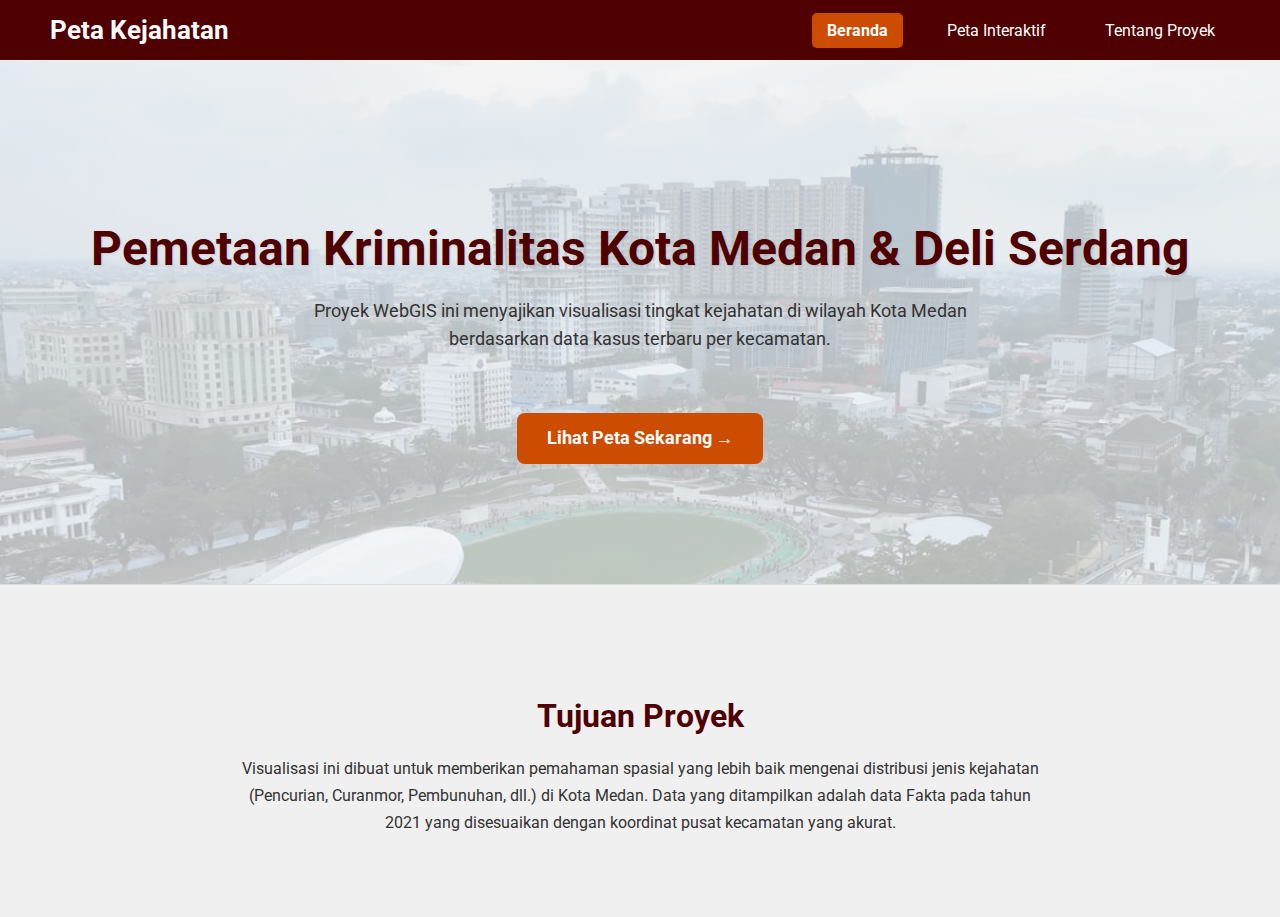
<file: kelompok4_B2/index.html>
<!DOCTYPE html>
<html lang="id">
<head>
    <meta charset="UTF-8">
    <meta name="viewport" content="width=device-width, initial-scale=1.0">
    <title>WebGIS Kejahatan</title>
    <link rel="stylesheet" href="style.css"> 
</head>
<body>

    <header id="main-header">
        <h1>Peta Kejahatan</h1>
        <nav>
            <a href="index.html" class="active">Beranda</a>
            <a href="map.html">Peta Interaktif</a>
            <a href="#about">Tentang Proyek</a>
        </nav>
    </header>

    <section id="hero-section">
        <h2>Pemetaan Kriminalitas Kota Medan & Deli  Serdang</h2>
        <p>Proyek WebGIS ini menyajikan visualisasi tingkat kejahatan di wilayah Kota Medan berdasarkan data kasus terbaru per kecamatan.</p>
        <a href="map.html" class="cta-button">Lihat Peta Sekarang →</a>
    </section>

    <section id="about">
        <h3>Tujuan Proyek</h3>
        <p>Visualisasi ini dibuat untuk memberikan pemahaman spasial yang lebih baik mengenai distribusi jenis kejahatan (Pencurian, Curanmor, Pembunuhan, dll.) di Kota Medan. Data yang ditampilkan adalah data Fakta pada tahun 2021 yang disesuaikan dengan koordinat pusat kecamatan yang akurat.</p>
        </section>
    
</body>
</html>
</file>
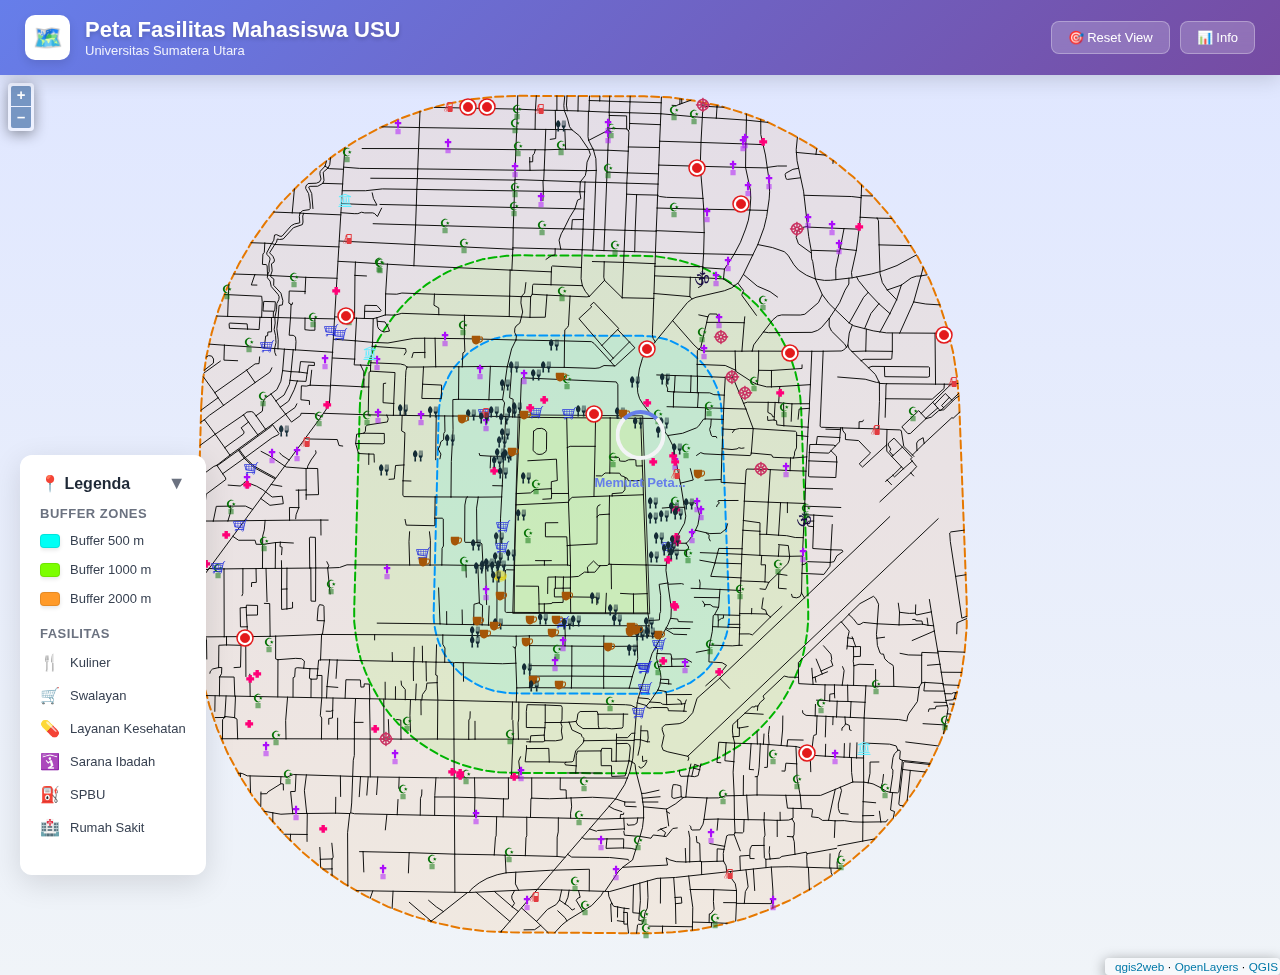
<file: Kelompok 3_A2/Web qgis/index.html>
<!doctype html>
<html lang="id">

<head>
    <meta charset="utf-8">
    <meta http-equiv="X-UA-Compatible" content="IE=edge">
    <meta name="viewport" content="initial-scale=1,user-scalable=no,width=device-width">

    <title>Peta Fasilitas Mahasiswa USU</title>

    <!-- QGIS2Web / OpenLayers -->
    <link rel="stylesheet" href="./resources/ol.css">
    <link rel="stylesheet" href="./resources/ol-layerswitcher.css">
    <link rel="stylesheet" href="./resources/qgis2web.css">
    <link rel="stylesheet" href="resources/fontawesome-all.min.css">

    <style>
        * {
            margin: 0;
            padding: 0;
            box-sizing: border-box;
        }

        html,
        body {
            width: 100%;
            height: 100%;
            font-family: 'Segoe UI', Tahoma, Geneva, Verdana, sans-serif;
            overflow: hidden;
        }

        /* =====================================
           HEADER - Modern & Elegant
        ====================================== */
        .header {
            position: absolute;
            top: 0;
            left: 0;
            right: 0;
            z-index: 10000;
            background: linear-gradient(135deg, #667eea 0%, #764ba2 100%);
            padding: 15px 25px;
            box-shadow: 0 4px 20px rgba(0, 0, 0, 0.15);
            display: flex;
            align-items: center;
            justify-content: space-between;
            animation: slideDown 0.5s ease;
        }

        @keyframes slideDown {
            from {
                transform: translateY(-100%);
            }

            to {
                transform: translateY(0);
            }
        }

        .header-title {
            display: flex;
            align-items: center;
            gap: 15px;
        }

        .logo {
            width: 45px;
            height: 45px;
            background: white;
            border-radius: 10px;
            display: flex;
            align-items: center;
            justify-content: center;
            font-size: 24px;
            box-shadow: 0 4px 10px rgba(0, 0, 0, 0.1);
        }

        .header h1 {
            color: white;
            font-size: 22px;
            font-weight: 600;
            text-shadow: 0 2px 4px rgba(0, 0, 0, 0.2);
        }

        .header-subtitle {
            color: rgba(255, 255, 255, 0.9);
            font-size: 13px;
            font-weight: 400;
        }

        .header-actions {
            display: flex;
            gap: 10px;
        }

        .btn-header {
            background: rgba(255, 255, 255, 0.2);
            border: 1px solid rgba(255, 255, 255, 0.3);
            color: white;
            padding: 8px 16px;
            border-radius: 8px;
            cursor: pointer;
            font-size: 13px;
            transition: all 0.3s;
            backdrop-filter: blur(10px);
        }

        .btn-header:hover {
            background: rgba(255, 255, 255, 0.3);
            transform: translateY(-2px);
            box-shadow: 0 4px 12px rgba(0, 0, 0, 0.2);
        }

        /* =====================================
           MAP CONTAINER
        ====================================== */
        #map {
            position: absolute;
            top: 75px;
            left: 0;
            right: 0;
            bottom: 0;
            width: 100%;
            background: linear-gradient(to bottom, #e0e7ff 0%, #f0f4f8 100%);
        }

        /* =====================================
           LEGEND BOX - Modern & Clean
        ====================================== */
        .legend-box {
            position: absolute;
            bottom: 25px;
            left: 20px;
            z-index: 9999;
            background: white;
            padding: 18px 20px;
            border-radius: 12px;
            box-shadow: 0 8px 30px rgba(0, 0, 0, 0.12);
            max-width: 280px;
            animation: fadeInUp 0.5s ease;
        }

        @keyframes fadeInUp {
            from {
                opacity: 0;
                transform: translateY(30px);
            }

            to {
                opacity: 1;
                transform: translateY(0);
            }
        }

        .legend-header {
            display: flex;
            align-items: center;
            justify-content: space-between;
            margin-bottom: 12px;
        }

        .legend-header b {
            font-size: 16px;
            color: #1f2937;
        }

        .toggle-legend {
            background: none;
            border: none;
            font-size: 18px;
            cursor: pointer;
            color: #6b7280;
            transition: all 0.3s;
        }

        .toggle-legend:hover {
            color: #667eea;
            transform: rotate(180deg);
        }

        .legend-content {
            max-height: 400px;
            overflow-y: auto;
        }

        .legend-section {
            margin-bottom: 16px;
        }

        .legend-section-title {
            font-size: 13px;
            font-weight: 600;
            color: #6b7280;
            margin-bottom: 8px;
            text-transform: uppercase;
            letter-spacing: 0.5px;
        }

        .legend-item {
            display: flex;
            align-items: center;
            margin: 6px 0;
            padding: 4px 0;
        }

        .legend-color {
            width: 20px;
            height: 14px;
            margin-right: 10px;
            border-radius: 4px;
            border: 1px solid rgba(0, 0, 0, 0.1);
            box-shadow: 0 2px 4px rgba(0, 0, 0, 0.1);
        }

        .legend-icon {
            margin-right: 10px;
            font-size: 16px;
        }

        .legend-text {
            font-size: 13px;
            color: #374151;
        }

        /* =====================================
           INFO PANEL - Statistics
        ====================================== */
        .info-panel {
            position: absolute;
            top: 95px;
            right: 20px;
            z-index: 9999;
            background: white;
            padding: 18px;
            border-radius: 12px;
            box-shadow: 0 8px 30px rgba(0, 0, 0, 0.12);
            width: 260px;
            animation: fadeInRight 0.5s ease;
        }

        @keyframes fadeInRight {
            from {
                opacity: 0;
                transform: translateX(30px);
            }

            to {
                opacity: 1;
                transform: translateX(0);
            }
        }

        .info-title {
            font-size: 15px;
            font-weight: 600;
            color: #1f2937;
            margin-bottom: 12px;
        }

        .stat-item {
            display: flex;
            justify-content: space-between;
            align-items: center;
            padding: 8px 0;
            border-bottom: 1px solid #f3f4f6;
        }

        .stat-item:last-child {
            border-bottom: none;
        }

        .stat-label {
            font-size: 13px;
            color: #6b7280;
        }

        .stat-value {
            font-size: 16px;
            font-weight: 600;
            color: #667eea;
        }

        /* =====================================
           POPUP - Enhanced Design
        ====================================== */
        .ol-popup {
            background: white !important;
            border-radius: 12px !important;
            padding: 0 !important;
            border: none !important;
            box-shadow: 0 10px 40px rgba(0, 0, 0, 0.2) !important;
            min-width: 280px;
            max-width: 350px;
            overflow: hidden;
        }

        /* Sembunyikan semua close button bawaan */
        .ol-popup-closer:after {
            display: none !important;
        }

        .popup-header {
            background: linear-gradient(135deg, #667eea 0%, #764ba2 100%);
            padding: 15px;
            color: white;
            display: flex;
            justify-content: space-between;
            align-items: center;
            position: relative;
        }

        .popup-title {
            font-size: 16px;
            font-weight: 600;
        }

        /* Hanya 1 tombol close di header */
        .ol-popup-closer {
            position: absolute !important;
            top: 15px !important;
            right: 15px !important;
            color: white !important;
            font-size: 20px !important;
            font-weight: normal !important;
            text-decoration: none !important;
            opacity: 0.9;
            transition: all 0.3s;
            z-index: 10;
        }

        .ol-popup-closer:hover {
            opacity: 1;
            transform: scale(1.1);
        }

        #popup-content {
            padding: 18px;
            font-size: 14px;
            color: #374151;
            line-height: 1.6;
        }

        .popup-field {
            margin-bottom: 10px;
        }

        .popup-field strong {
            color: #1f2937;
            display: inline-block;
            min-width: 100px;
        }

        /* =====================================
           LOADING INDICATOR
        ====================================== */
        .loading {
            position: absolute;
            top: 50%;
            left: 50%;
            transform: translate(-50%, -50%);
            z-index: 10001;
            text-align: center;
        }

        .spinner {
            width: 50px;
            height: 50px;
            border: 4px solid #f3f4f6;
            border-top: 4px solid #667eea;
            border-radius: 50%;
            animation: spin 1s linear infinite;
            margin: 0 auto 15px;
        }

        @keyframes spin {
            0% {
                transform: rotate(0deg);
            }

            100% {
                transform: rotate(360deg);
            }
        }

        /* =====================================
           RESPONSIVE DESIGN
        ====================================== */
        @media (max-width: 768px) {
            .header {
                padding: 12px 15px;
            }

            .header h1 {
                font-size: 16px;
            }

            .header-subtitle {
                display: none;
            }

            .logo {
                width: 35px;
                height: 35px;
                font-size: 18px;
            }

            .info-panel {
                width: calc(100% - 30px);
                left: 15px;
                right: 15px;
                top: auto;
                bottom: 25px;
            }

            .legend-box {
                max-width: 220px;
                font-size: 12px;
            }

            .btn-header {
                padding: 6px 10px;
                font-size: 12px;
            }
        }

        /* =====================================
           LAYER SWITCHER - Enhanced
        ====================================== */
        .layer-switcher {
            background: white !important;
            padding: 10px !important;
            border-radius: 10px !important;
            font-size: 13px !important;
            box-shadow: 0 6px 20px rgba(0, 0, 0, 0.15) !important;
        }

        .layer-switcher button {
            background: #667eea !important;
            color: white !important;
            border-radius: 8px !important;
            padding: 8px 12px !important;
            transition: all 0.3s !important;
        }

        .layer-switcher button:hover {
            background: #5568d3 !important;
            transform: scale(1.05);
        }
    </style>
</head>

<body>

    <!-- LOADING INDICATOR -->
    <div class="loading" id="loading">
        <div class="spinner"></div>
        <p style="color: #667eea; font-weight: 600;">Memuat Peta...</p>
    </div>

    <!-- HEADER -->
    <div class="header">
        <div class="header-title">
            <div class="logo">🗺️</div>
            <div>
                <h1>Peta Fasilitas Mahasiswa USU</h1>
                <div class="header-subtitle">Universitas Sumatera Utara</div>
            </div>
        </div>
        <div class="header-actions">
            <button class="btn-header" onclick="resetMap()">🎯 Reset View</button>
            <button class="btn-header" onclick="toggleInfo()">📊 Info</button>
        </div>
    </div>

    <!-- INFO PANEL -->
    <div class="info-panel" id="infoPanel" style="display: none;">
        <div class="info-title">📊 Statistik Fasilitas</div>
        <div class="stat-item">
            <span class="stat-label">Rumah Sakit</span>
            <span class="stat-value">11</span>
        </div>
        <div class="stat-item">
            <span class="stat-label">Kuliner</span>
            <span class="stat-value">99</span>
        </div>
        <div class="stat-item">
            <span class="stat-label">Swalayan</span>
            <span class="stat-value">19</span>
        </div>
        <div class="stat-item">
            <span class="stat-label"> Layanan Kesehatan</span>
            <span class="stat-value">33</span>
        </div>
        <div class="stat-item">
            <span class="stat-label">Tempat Ibadah</span>
            <span class="stat-value">146</span>
        </div>
        <div class="stat-item">
            <span class="stat-label">SPBU</span>
            <span class="stat-value">10</span>
        </div>
    </div>

    <!-- MAP -->
    <div id="map">
        <div id="popup" class="ol-popup">
            <div class="popup-header">
                <div class="popup-title">Informasi Fasilitas</div>
                <a href="#" id="popup-closer" class="ol-popup-closer">✕</a>
            </div>
            <div id="popup-content"></div>
        </div>
    </div>

    <!-- LEGEND -->
    <div class="legend-box">
        <div class="legend-header">
            <b>📍 Legenda</b>
            <button class="toggle-legend" onclick="toggleLegend()">▼</button>
        </div>
        <div class="legend-content" id="legendContent">
            <div class="legend-section">
                <div class="legend-section-title">Buffer Zones</div>
                <div class="legend-item">
                    <div class="legend-color" style="background:#00fff5;opacity:1;"></div>
                    <span class="legend-text">Buffer 500 m</span>
                </div>
                <div class="legend-item">
                    <div class="legend-color" style="background:#7cff00;opacity:1;"></div>
                    <span class="legend-text">Buffer 1000 m</span>
                </div>
                <div class="legend-item">
                    <div class="legend-color" style="background:#ff9a29;opacity:1;"></div>
                    <span class="legend-text">Buffer 2000 m</span>
                </div>
            </div>

            <div class="legend-section">
                <div class="legend-section-title">Fasilitas</div>
                <div class="legend-item">
                    <span class="legend-icon">🍴</span>
                    <span class="legend-text">Kuliner</span>
                </div>
                <div class="legend-item">
                    <span class="legend-icon">🛒</span>
                    <span class="legend-text">Swalayan</span>
                </div>
                <div class="legend-item">
                    <span class="legend-icon">💊</span>
                    <span class="legend-text">Layanan Kesehatan</span>
                </div>
                <div class="legend-item">
                    <span class="legend-icon">🛐</span>
                    <span class="legend-text">Sarana Ibadah</span>
                </div>
                <div class="legend-item">
                    <span class="legend-icon">⛽</span>
                    <span class="legend-text">SPBU</span>
                </div>
                <div class="legend-item">
                    <span class="legend-icon">🏥</span>
                    <span class="legend-text">Rumah Sakit</span>
                </div>
            </div>
        </div>
    </div>

    <!-- ================== JAVASCRIPT QGIS2WEB ================== -->
    <script src="./resources/ol.js"></script>
    <script src="./resources/ol-layerswitcher.js"></script>
    <script src="resources/qgis2web_expressions.js"></script>
    <script src="./resources/functions.js"></script>

    <!-- Layers -->
    <script src="layers/buffer_2000m_1.js"></script>
    <script src="layers/buffer_1000m_2.js"></script>
    <script src="layers/buffer_500m_3.js"></script>
    <script src="layers/usuarea_usu_4.js"></script>
    <script src="layers/jalan_5.js"></script>
    <script src="layers/sarana_ibadah_6.js"></script>
    <script src="layers/swalayan_usu_7.js"></script>
    <script src="layers/spbu_dekat_ususpbu_usu_8.js"></script>
    <script src="layers/layanan_kesehatan_usu_9.js"></script>
    <script src="layers/rumah_sakit_10.js"></script>
    <script src="layers/kulinerdata_11.js"></script>

    <!-- Styles -->
    <script src="styles/buffer_2000m_1_style.js"></script>
    <script src="styles/buffer_1000m_2_style.js"></script>
    <script src="styles/buffer_500m_3_style.js"></script>
    <script src="styles/usuarea_usu_4_style.js"></script>
    <script src="styles/jalan_5_style.js"></script>
    <script src="styles/sarana_ibadah_6_style.js"></script>
    <script src="styles/swalayan_usu_7_style.js"></script>
    <script src="styles/spbu_dekat_ususpbu_usu_8_style.js"></script>
    <script src="styles/layanan_kesehatan_usu_9_style.js"></script>
    <script src="styles/rumah_sakit_10_style.js"></script>
    <script src="styles/kulinerdata_11_style.js"></script>

    <script src="./layers/layers.js"></script>
    <script src="./resources/Autolinker.min.js"></script>
    <script src="./resources/qgis2web.js"></script>

    <script>
        // Hide loading after map loads
        window.addEventListener('load', function () {
            setTimeout(function () {
                document.getElementById('loading').style.display = 'none';
            }, 1000);
        });

        // Toggle Info Panel
        function toggleInfo() {
            const panel = document.getElementById('infoPanel');
            panel.style.display = panel.style.display === 'none' ? 'block' : 'none';
        }

        // Toggle Legend
        function toggleLegend() {
            const content = document.getElementById('legendContent');
            const btn = document.querySelector('.toggle-legend');
            if (content.style.display === 'none') {
                content.style.display = 'block';
                btn.textContent = '▼';
            } else {
                content.style.display = 'none';
                btn.textContent = '▶';
            }
        }

        // Reset Map View
        function resetMap() {
            if (typeof map !== 'undefined') {
                map.getView().setZoom(14);
                map.getView().setCenter([11103000, 73000]); // Adjust coordinates as needed
            }
        }

        // Filter Chips dihapus karena search panel dihapus
    </script>

</body>

</html>
C:\Users\USER\AppData\Local\Temp\qgis2web\qgis2web_2025_11_30-01_07_53_062231\index.html
</file>
<file: Kelompok 3_A2/Web qgis/resources/ol.css>
.ol-box{box-sizing:border-box;border-radius:2px;border:2px solid #00f}.ol-mouse-position{top:8px;right:8px;position:absolute}.ol-scale-line{background:rgba(0,60,136,.3);border-radius:4px;bottom:8px;left:8px;padding:2px;position:absolute}.ol-scale-line-inner{border:1px solid #eee;border-top:none;color:#eee;font-size:10px;text-align:center;margin:1px;will-change:contents,width;transition:all .25s}.ol-scale-bar{position:absolute;bottom:8px;left:8px}.ol-scale-step-marker{width:1px;height:15px;background-color:#000;float:right;z-Index:10}.ol-scale-step-text{position:absolute;bottom:-5px;font-size:12px;z-Index:11;color:#000;text-shadow:-2px 0 #fff,0 2px #fff,2px 0 #fff,0 -2px #fff}.ol-scale-text{position:absolute;font-size:14px;text-align:center;bottom:25px;color:#000;text-shadow:-2px 0 #fff,0 2px #fff,2px 0 #fff,0 -2px #fff}.ol-scale-singlebar{position:relative;height:10px;z-Index:9;box-sizing:border-box;border:1px solid #000}.ol-unsupported{display:none}.ol-unselectable,.ol-viewport{-webkit-touch-callout:none;-webkit-user-select:none;-moz-user-select:none;-ms-user-select:none;user-select:none;-webkit-tap-highlight-color:transparent}.ol-selectable{-webkit-touch-callout:default;-webkit-user-select:text;-moz-user-select:text;-ms-user-select:text;user-select:text}.ol-grabbing{cursor:-webkit-grabbing;cursor:-moz-grabbing;cursor:grabbing}.ol-grab{cursor:move;cursor:-webkit-grab;cursor:-moz-grab;cursor:grab}.ol-control{position:absolute;background-color:rgba(255,255,255,.4);border-radius:4px;padding:2px}.ol-control:hover{background-color:rgba(255,255,255,.6)}.ol-zoom{top:.5em;left:.5em}.ol-rotate{top:.5em;right:.5em;transition:opacity .25s linear,visibility 0s linear}.ol-rotate.ol-hidden{opacity:0;visibility:hidden;transition:opacity .25s linear,visibility 0s linear .25s}.ol-zoom-extent{top:4.643em;left:.5em}.ol-full-screen{right:.5em;top:.5em}.ol-control button{display:block;margin:1px;padding:0;color:#fff;font-size:1.14em;font-weight:700;text-decoration:none;text-align:center;height:1.375em;width:1.375em;line-height:.4em;background-color:rgba(0,60,136,.5);border:none;border-radius:2px}.ol-control button::-moz-focus-inner{border:none;padding:0}.ol-zoom-extent button{line-height:1.4em}.ol-compass{display:block;font-weight:400;font-size:1.2em;will-change:transform}.ol-touch .ol-control button{font-size:1.5em}.ol-touch .ol-zoom-extent{top:5.5em}.ol-control button:focus,.ol-control button:hover{text-decoration:none;background-color:rgba(0,60,136,.7)}.ol-zoom .ol-zoom-in{border-radius:2px 2px 0 0}.ol-zoom .ol-zoom-out{border-radius:0 0 2px 2px}.ol-attribution{text-align:right;bottom:.5em;right:.5em;max-width:calc(100% - 1.3em)}.ol-attribution ul{margin:0;padding:0 .5em;color:#000;text-shadow:0 0 2px #fff}.ol-attribution li{display:inline;list-style:none}.ol-attribution li:not(:last-child):after{content:" "}.ol-attribution img{max-height:2em;max-width:inherit;vertical-align:middle}.ol-attribution button,.ol-attribution ul{display:inline-block}.ol-attribution.ol-collapsed ul{display:none}.ol-attribution:not(.ol-collapsed){background:rgba(255,255,255,.8)}.ol-attribution.ol-uncollapsible{bottom:0;right:0;border-radius:4px 0 0}.ol-attribution.ol-uncollapsible img{margin-top:-.2em;max-height:1.6em}.ol-attribution.ol-uncollapsible button{display:none}.ol-zoomslider{top:4.5em;left:.5em;height:200px}.ol-zoomslider button{position:relative;height:10px}.ol-touch .ol-zoomslider{top:5.5em}.ol-overviewmap{left:.5em;bottom:.5em}.ol-overviewmap.ol-uncollapsible{bottom:0;left:0;border-radius:0 4px 0 0}.ol-overviewmap .ol-overviewmap-map,.ol-overviewmap button{display:inline-block}.ol-overviewmap .ol-overviewmap-map{border:1px solid #7b98bc;height:150px;margin:2px;width:150px}.ol-overviewmap:not(.ol-collapsed) button{bottom:1px;left:2px;position:absolute}.ol-overviewmap.ol-collapsed .ol-overviewmap-map,.ol-overviewmap.ol-uncollapsible button{display:none}.ol-overviewmap:not(.ol-collapsed){background:rgba(255,255,255,.8)}.ol-overviewmap-box{border:2px dotted rgba(0,60,136,.7)}.ol-overviewmap .ol-overviewmap-box:hover{cursor:move}
/*# sourceMappingURL=ol.css.map */
</file>
<file: Kelompok 3_A2/Web qgis/resources/ol-layerswitcher.css>
.layer-switcher {
  position: absolute;
  top: 3.5em;
  right: 0.5em;
  text-align: left;
}

.layer-switcher .panel {
  margin: 0;
  border: 4px solid #eee;
  border-radius: 4px;
  background-color: white;
  display: none;
  max-height: inherit;
  height: 100%;
  box-sizing: border-box;
  overflow-y: auto;
}

.layer-switcher button {
  float: right;
  z-index: 1;
  width: 38px;
  height: 38px;
  background-image: url('[data-uri]')
    /*logo.png*/;
  background-repeat: no-repeat;
  background-position: 2px;
  background-color: white;
  color: black;
  border: none;
}

.layer-switcher button:focus,
.layer-switcher button:hover {
  background-color: white;
}

.layer-switcher.shown {
  overflow-y: hidden;
  display: flex;
  flex-direction: column;
  max-height: calc(100% - 5.5em);
}

.layer-switcher.shown.ol-control {
  background-color: transparent;
}

.layer-switcher.shown.ol-control:hover {
  background-color: transparent;
}
.layer-switcher.shown .panel {
  display: block;
}

.layer-switcher.shown button {
  display: none;
}

.layer-switcher.shown.layer-switcher-activation-mode-click > button {
  display: block;
  background-image: unset;
  right: 2px;
  position: absolute;
  background-color: #eee;
  margin: 1px;
}

.layer-switcher.shown button:focus,
.layer-switcher.shown button:hover {
  background-color: #fafafa;
}

.layer-switcher ul {
  list-style: none;
  margin: 1.6em 0.4em;
  padding-left: 0;
}
.layer-switcher ul ul {
  padding-left: 1.2em;
  margin: 0.1em 0 0 0;
}
.layer-switcher li.group + li.group {
  margin-top: 0.4em;
}
.layer-switcher li.group + li.layer-switcher-base-group {
}

.layer-switcher li.group > label {
  font-weight: bold;
}

.layer-switcher.layer-switcher-group-select-style-none li.group > label {
  padding-left: 1.2em;
}

.layer-switcher li {
  position: relative;
  margin-top: 0.3em;
}

.layer-switcher li input {
  position: absolute;
  left: 1.2em;
  height: 1em;
  width: 1em;
  font-size: 1em;
}
.layer-switcher li label {
  padding-left: 2.7em;
  padding-right: 1.2em;
  display: inline-block;
  margin-top: 1px;
}

.layer-switcher label.disabled {
  opacity: 0.4;
}

.layer-switcher input {
  margin: 0px;
}

.layer-switcher.touch ::-webkit-scrollbar {
  width: 4px;
}

.layer-switcher.touch ::-webkit-scrollbar-track {
  -webkit-box-shadow: inset 0 0 6px rgba(0, 0, 0, 0.3);
  border-radius: 10px;
}

.layer-switcher.touch ::-webkit-scrollbar-thumb {
  border-radius: 10px;
  -webkit-box-shadow: inset 0 0 6px rgba(0, 0, 0, 0.5);
}

li.layer-switcher-base-group > label {
  padding-left: 1.2em;
}

.layer-switcher .group button {
  position: absolute;
  left: 0;
  display: inline-block;
  vertical-align: top;
  float: none;
  font-size: 1em;
  width: 1em;
  height: 1em;
  margin: 0;
  background-position: center 2px;
  background-image: url('[data-uri]');
  -webkit-transition: -webkit-transform 0.2s ease-in-out;
  -ms-transition: -ms-transform 0.2s ease-in-out;
  transition: transform 0.2s ease-in-out;
}

.layer-switcher .group.layer-switcher-close button {
  transform: rotate(-90deg);
  -webkit-transform: rotate(-90deg);
}

.layer-switcher .group.layer-switcher-fold.layer-switcher-close > ul {
  overflow: hidden;
  height: 0;
}

/*layerswitcher on the right*/
.layer-switcher.shown.layer-switcher-activation-mode-click {
  padding-left: 34px;
}
.layer-switcher.shown.layer-switcher-activation-mode-click > button {
  left: 0;
  border-right: 0;
}

/*layerswitcher on the left*/
/*
.layer-switcher.shown.layer-switcher-activation-mode-click {
  padding-right: 34px;
}
.layer-switcher.shown.layer-switcher-activation-mode-click > button {
  right: 0;
  border-left: 0;
}
*/
</file>
<file: Kelompok 3_A2/Web qgis/resources/qgis2web.css>
html, body {
    height: 100%;
    padding: 0;
    margin: 0;
    font-family: sans-serif;
    font-size: small;
}


#map {
    width: 100%;
    height: 100%;
}

.ol-control {
	clear: both;
	box-shadow: 0 3px 14px rgba(0, 0, 0, 0.4);
}

.ol-selectable {
	z-index: 3;
}

.ol-popup {
    display: none;
    position: absolute;
    background-color: white;
    padding: 15px;
	border-radius: 10px;
    bottom: 10px;
    left: 50%;
    transform: translateX(-50%);
	box-shadow: 0 3px 14px rgba(0,0,0,0.4);
}

.ol-popup:after, .ol-popup:before {
    top: 100%;
    border: solid transparent;
    content: " ";
    position: absolute;
}

.ol-popup:after {
    border-top-color: white;
    border-width: 10px;
    left: 50%;
    margin-left: -10px;
}

.ol-popup:before {
    border-top-color: #cccccc;
    border-width: 11px;
    left: 50%;
    margin-left: -11px;
}

.ol-popup-closer {
	text-decoration: none;
    position: absolute;
    top: 4px;
    right: 4px;
    text-align: center;
    width: 19px;
    color: #999;
    font-family: cursive;
    font-weight: bold;
}

.ol-popup-closer:after {
    content: "X";
}

#popup-content {
	font-size: 12px;
    line-height: 1.2;
    margin-top: 5px;
	max-height: 70vh;
	max-width: 70vw;
	overflow: auto;
}

#popup-content ul {
    list-style-type: none;
    padding-left: 0;
	margin: unset;
}

#popup-content li {
    margin-bottom:0.25em;
}

#popup-content>ul>li>a {
    position: relative;
    display: block;
    padding: 2px;
    border-bottom: 1px solid #666;
    font-size: 12.5px;
}

#popup-content>table {
    font-size: 11.4px;
}

.roller-switcher {
	background-image: url(lds-roller.gif);
	background-size: contain;
	height: 19px;
	width: 19px;
	display: inline-block;
}

th, td {
    vertical-align: top;
    text-align: left;
	color: #333;
}

th {
	min-width: 100px;
}
td {
	min-width: 100px;
}

td img {
	max-height: 60vh!important;
	max-width: 60vw!important;
}

td video {
	max-height: 60vh!important;
	max-width: 60vw!important;
}

.ol-overlaycontainer-stopevent #top-right-container .layer-switcher:hover ~ .ol-overlaycontainer-stopevent .ol-overlay-container .ol-popup {
    display: none!important;
}


#top-left-container {
    position: absolute;
    left: 0;
    top: 0;
}
#bottom-left-container {
    position: absolute;
    left: 0;
    bottom: 0;
}
#top-right-container {
    position: absolute;
    right: 0;
    top: 0;
    display: contents;
}
#bottom-right-container {
    position: absolute;
    right: 0;
    bottom: 0;
}

.top-left-title, .top-left-abstract  {
    position: relative;
    float: left;
    margin-top: 8px;
    margin-left: 8px;
}
.bottom-left-title, .bottom-left-abstract  {
    position: relative;
    float: left;
    margin-bottom: 8px;
    margin-left: 8px;
}
.top-right-title, .top-right-abstract  {
    position: relative;
    float: right;
    margin-top: 8px;
    margin-right: 8px;
}
.bottom-right-title, .bottom-right-abstract  {
    position: relative;
    float: right;
    margin-bottom: 8px;
    margin-right: 8px;
}


.project-title  {
    margin: 1px;
    padding: 5px;
}

#abstract {
    max-width: 30%;
}
.ol-touch #abstract {
    max-width: 50%;
}

.project-abstract {
    font: bold 18px 'Lucida Console', Monaco, monospace;
    width: 20px;
    height: 20px;
    display: block;
    text-align: center;
    cursor: pointer;
    padding: 3px;
    
}

.project-abstract-uncollapsed {
    width: auto;
    height: auto;
    display: block;
    padding: 3px;
    cursor: default;
    margin: 1px;
}


.ol-zoom {
	position: relative;
    float: left;
    top: unset;
    left: unset;
    margin-top: 8px;
    margin-left: 8px;
}


/* measurement */
.measure-control {
	position: relative;
    float: left;
    top: unset !important;
    left: unset !important;
    margin-top: 8px;
    margin-left: 8px;
	display: flex;
}

.tooltip {
    position: relative;
    background: rgba(0, 0, 0, 0.5);
    border-radius: 4px;
    color: white;
    padding: 4px 8px;
    opacity: 0.7;
    white-space: nowrap;
  }
  .tooltip-measure {
    opacity: 1;
    font-weight: bold;
  }
  .tooltip-static {
    background-color: #ffcc33;
    color: black;
    border: 1px solid white;
  }
  .tooltip-measure:before,
  .tooltip-static:before {
    border-top: 6px solid rgba(0, 0, 0, 0.5);
    border-right: 6px solid transparent;
    border-left: 6px solid transparent;
    content: "";
    position: absolute;
    bottom: -6px;
    margin-left: -7px;
    left: 50%;
  }
  .tooltip-static:before {
    border-top-color: #ffcc33;
  }
  .ol-touch .measure-control {
    top: 130px;
  }
  .measure-control label {
    padding: 1px;
    padding-right: 4px;
  }


 .geolocate {
 position: relative !important;
 float: left;
 top: unset !important;
 left: unset !important;
 margin-top: 8px;
 margin-left: 8px;
}


.ol-geocoder.gcd-gl-container {
    position: relative !important;
    float: left !important;
    top: unset;
    left: unset;
	margin-top: 8px;
    margin-left: 8px;
    clear: both;
}
.gcd-gl-control {
	position: relative !important;
}
.gcd-gl-control button:after{
	display: none;
}

.search-layer {
	position: relative !important;
    float: left;
    top: unset !important;
    left: unset !important;
    margin-top: 8px;
    margin-left: 8px;
}

.search-layer-input-search{
    left: 26px;
    width: 144px;
    top: 3px;
    padding: 3px;
}

.search-layer-input-search:after{
    left: 27px;
    width: 139px;
    top: 0px;
    padding: 4px;
    border: 3px solid rgba(255,255,255,.4) !important;
}

.ol-scale-line {
    background: none !important;
    position: relative;
    float: left;
    bottom: unset;
    left: unset;
    margin-bottom: 8px;
    margin-left: 8px;
}
.ol-scale-line-inner {
    border: 2px solid ;
    border-top: none ;
    background: rgba(255, 255, 255, 0.5);
    color: black;
	margin: unset;
}

.layer-switcher {
    position: relative;
    float: right;
    top: unset;
    right: 0;
    bottom: unset!important;
    margin-top: 8px;
    margin-right: 8px;
	padding: 3px;
	background-color: rgba(255,255,255,.4)!important;
}

.layer-switcher:hover{
	background-color: rgba(255, 255, 255, .6)!important;
}

.layer-switcher .panel {
	border: unset;
	border-radius: unset;
    float: right;
    width: fit-content;
	margin: 1px;
	max-height: calc(100vh - 200px);
    box-sizing: unset;
}

.layer-switcher.shown{
    align-items: flex-end;
}

.layer-switcher.shown.layer-switcher-activation-mode-click > button {
    position: relative;
	border-radius: 5px;
	font-size: x-large;
	font-family: serif;
    z-index: 2;
}

.layer-switcher img {
    max-width: 22px;
    max-height: 22px;
}


.ol-attribution {
	display: none;
}
.bottom-attribution {
	float: right;
	position: relative;
	display: flex;
    font-size: 0.9rem;
	}
.bottom-attribution a {
	color:#0078A8;
    text-decoration: none;
	}
.bottom-attribution a:hover {
    text-decoration: underline;
    }
.bottom-attribution button {
	display: none;
	}
.bottom-attribution ul {
	padding: unset;
	margin: unset;
	display: flex;
	list-style: none;
	} 	
.bottom-attribution > li {
	padding-left: 8px !important;
	list-style: none;	
	}

.fa-exclamation-triangle {
    color: orangered;
	font-size: 15px;
}
</file>
<file: kelompok4_B2/style.css>
/* --- Global Reset & Font --- */
@import url('https://fonts.googleapis.com/css2?family=Roboto:wght@400;700&display=swap');

body {
    margin: 0;
    padding: 0;
    font-family: 'Roboto', sans-serif; /* Font modern */
    color: #333;
    background-color: #f8f8f8;
}

/* ----------------------------------------------------------------- */
/* I. GLOBAL HEADER / NAVBAR STYLING (index.html & map.html)         */
/* ----------------------------------------------------------------- */
#main-header {
    background-color: #4F0000; /* Warna Header */
    color: white;
    padding: 15px 50px;
    display: flex;
    justify-content: space-between;
    align-items: center;
    box-shadow: 0 2px 5px rgba(0,0,0,0.2); /* Bayangan */
    z-index: 2000; /* Pastikan di atas semua elemen lain */
    width: 100%;
    box-sizing: border-box; /* Agar padding tidak menambah lebar */
}

#main-header h1 { 
    margin: 0; 
    font-size: 1.6em; /* Sedikit lebih besar */
    font-weight: 700;
}

#main-header nav a {
    color: white;
    text-decoration: none;
    margin-left: 25px;
    padding: 8px 15px; /* Padding lebih besar */
    border-radius: 5px; 
    transition: background-color 0.3s ease, transform 0.2s ease;
}

#main-header nav a:hover { 
    background-color: #790000;
    transform: translateY(-2px); 
}

#main-header nav a.active {
    background-color: #CC4C02; /* Warna berbeda untuk link aktif */
    font-weight: bold;
}

/* ----------------------------------------------------------------- */
/* II. HOMEPAGE STYLING (index.html)                                 */
/* ----------------------------------------------------------------- */
#hero-section {
    text-align: center;
    padding: 120px 20px; 
    /* --- BAGIAN INI YANG DIUBAH UNTUK BACKGROUND GAMBAR --- */
    background: linear-gradient(rgba(255,255,255,0.7), rgba(255,255,255,0.7)), /* Overlay putih transparan */
                url('img/medan.jpeg') no-repeat center center; /* <--- GANTI 'path/to/your/image.jpg' */
    background-size: cover; 
    background-attachment: fixed; /* Opsi: Gambar background ikut scroll */
    border-bottom: 1px solid #ddd;
    color: #333; /* Pastikan teks masih terbaca */
}

#hero-section h2 {
    font-size: 3em; 
    color: #4F0000; /* Warna judul utama */
    margin-bottom: 20px;
    font-weight: 700;
    text-shadow: 1px 1px 3px rgba(0,0,0,0.1); /* Sedikit bayangan pada teks */
}

#hero-section p {
    font-size: 1.1em;
    max-width: 700px;
    margin: 0 auto 30px auto;
    line-height: 1.6;
}

.cta-button {
    display: inline-block;
    background-color: #CC4C02; 
    color: white;
    padding: 15px 30px; 
    margin-top: 30px;
    text-decoration: none;
    border-radius: 8px; 
    font-weight: bold;
    font-size: 1.1em;
    transition: background-color 0.3s ease, transform 0.2s ease;
}

.cta-button:hover { 
    background-color: #A03B00;
    transform: translateY(-3px); 
    box-shadow: 0 5px 15px rgba(0,0,0,0.3);
}

#about {
    padding: 80px 10%; 
    text-align: center;
    background-color: #f0f0f0;
}

#about h3 {
    font-size: 2em;
    color: #4F0000;
    margin-bottom: 20px;
}
#about p {
    max-width: 800px;
    margin: 0 auto;
    line-height: 1.7;
}

/* ----------------------------------------------------------------- */
/* III. MAP PAGE STYLING (map.html)                                  */
/* ----------------------------------------------------------------- */

body#map-page {
    display: flex;
    flex-direction: column;
    height: 100vh;
}
body#map-page #map {
    flex-grow: 1; 
    width: 100%;
}

#controls {
    position: absolute;
    top: 90px; 
    left: 20px;
    z-index: 1000;
    background: white;
    padding: 18px 25px; 
    border-radius: 10px; 
    box-shadow: 0 6px 15px rgba(0, 0, 0, 0.25); 
    display: flex;
    flex-direction: column;
    gap: 10px;
}

#controls label {
    font-size: 1.1em;
    font-weight: bold;
    color: #4F0000;
}

#kecamatan_select {
    padding: 10px 15px; 
    border-radius: 6px; 
    border: 2px solid #CC4C02; 
    width: 280px; 
    font-size: 1.05em;
    background-color: #fff;
    cursor: pointer;
    appearance: none; 
    background-image: url('data:image/svg+xml;charset=US-ASCII,%3Csvg%20xmlns%3D%22http%3A%2F%2Fwww.w3.org%2F2000%2Fsvg%22%20width%3D%22292.4%22%20height%3D%22292.4%22%3E%3Cpath%20fill%3D%22%234F0000%22%20d%3D%22M287%2069.4a17.6%2017.6%200%200%200-13%205.1L146.2%20202.7%2018.7%2074.5a17.6%2017.6%200%200%200-25.3%2023.3l130.8%20130.8a17.6%2017.6%200%200%200%2025.3%200l130.8-130.8a17.6%2017.6%200%200%200-12.9-30.8z%22%2F%3E%3C%2Fsvg%3E'); 
    background-repeat: no-repeat;
    background-position: right 15px center;
    background-size: 15px;
    transition: border-color 0.3s ease, box-shadow 0.3s ease;
}

#kecamatan_select:focus {
    outline: none;
    border-color: #800000; 
    box-shadow: 0 0 0 3px rgba(204, 76, 2, 0.3); 
}

#kecamatan_select option {
    padding: 10px;
    background-color: #fff;
    color: #333;
}

/* ----------------------------------------------------------------- */
/* IV. LEAFLET INFO/LEGEND STYLING                                   */
/* ----------------------------------------------------------------- */
.info {
    padding: 10px 15px;
    font: 14px/16px 'Roboto', sans-serif;
    background: white;
    background: rgba(255,255,255,0.9);
    box-shadow: 0 0 15px rgba(0,0,0,0.3);
    border-radius: 8px;
}

.legend h4 {
    margin-top: 0;
    margin-bottom: 10px;
    color: #4F0000;
    font-weight: bold;
}

.legend i {
    width: 20px;
    height: 20px;
    float: left;
    margin-right: 10px;
    opacity: 0.8;
    border-radius: 3px;
}
</file>
